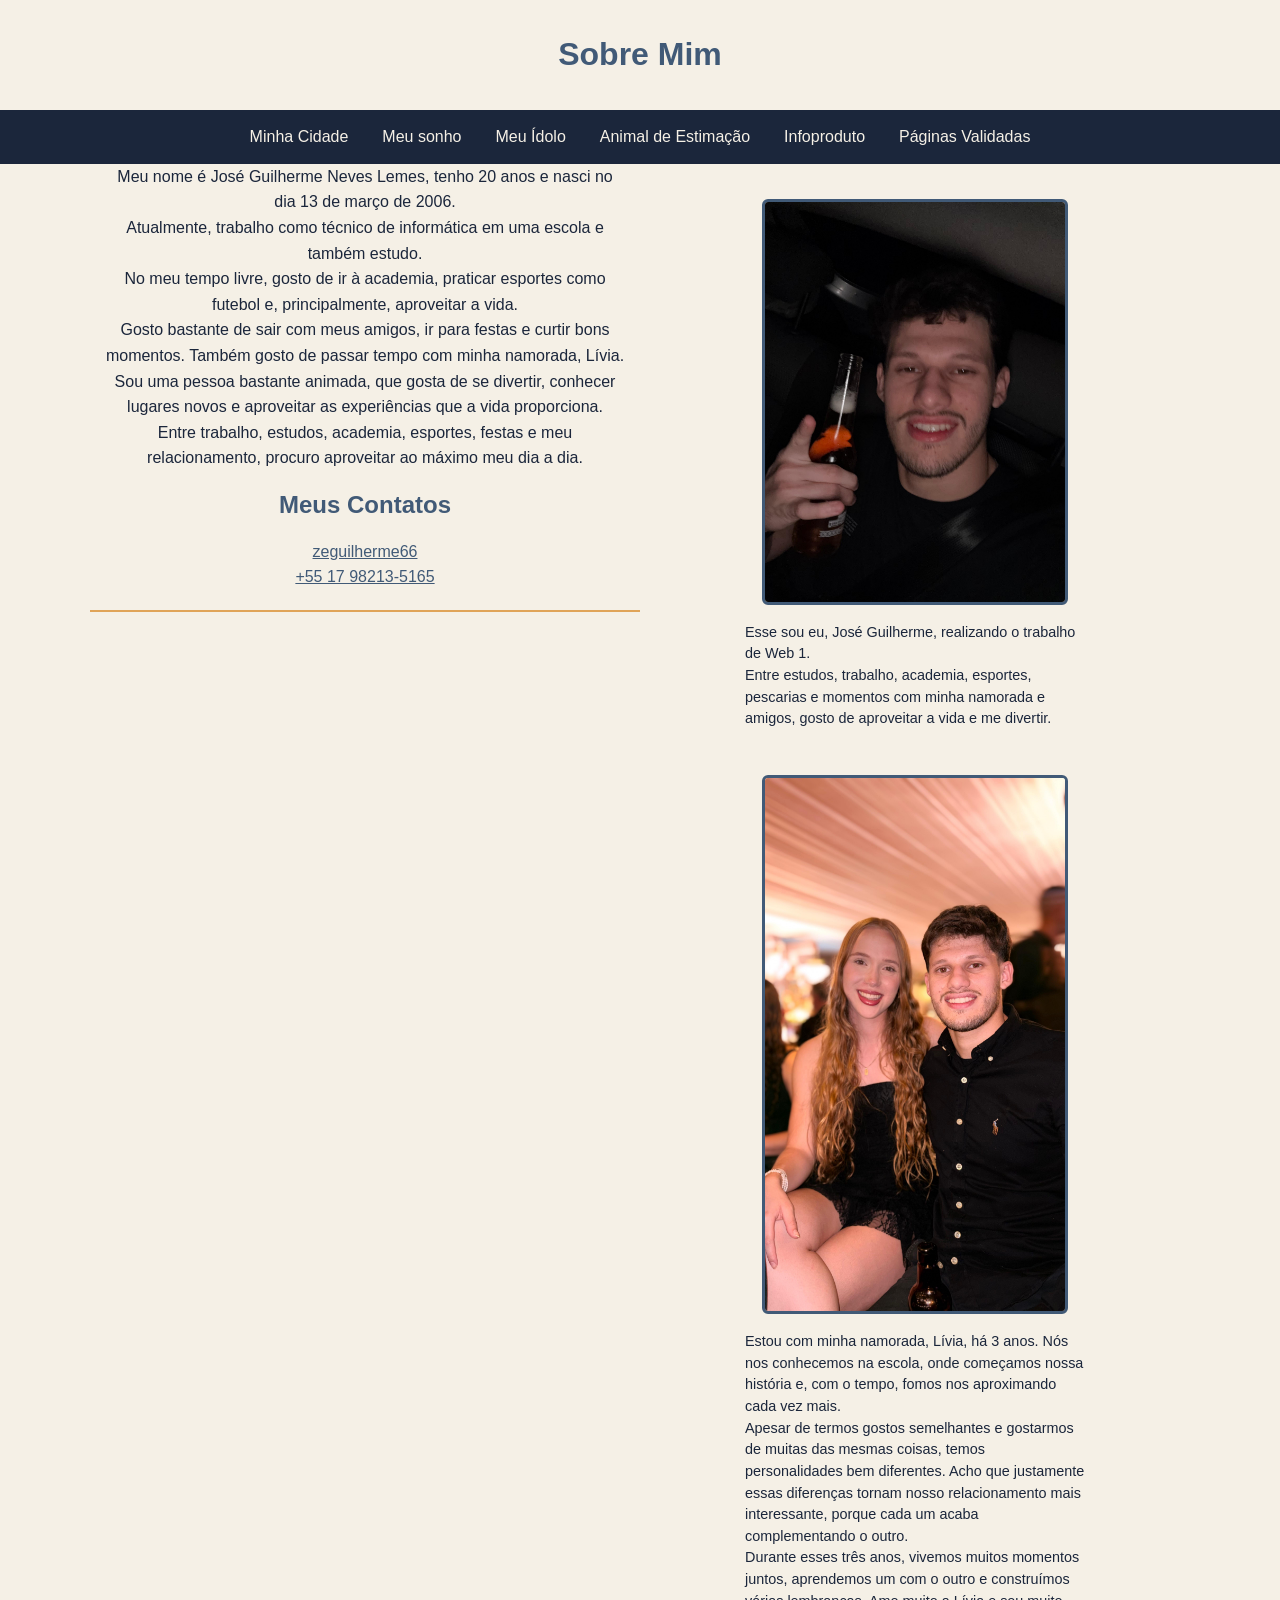
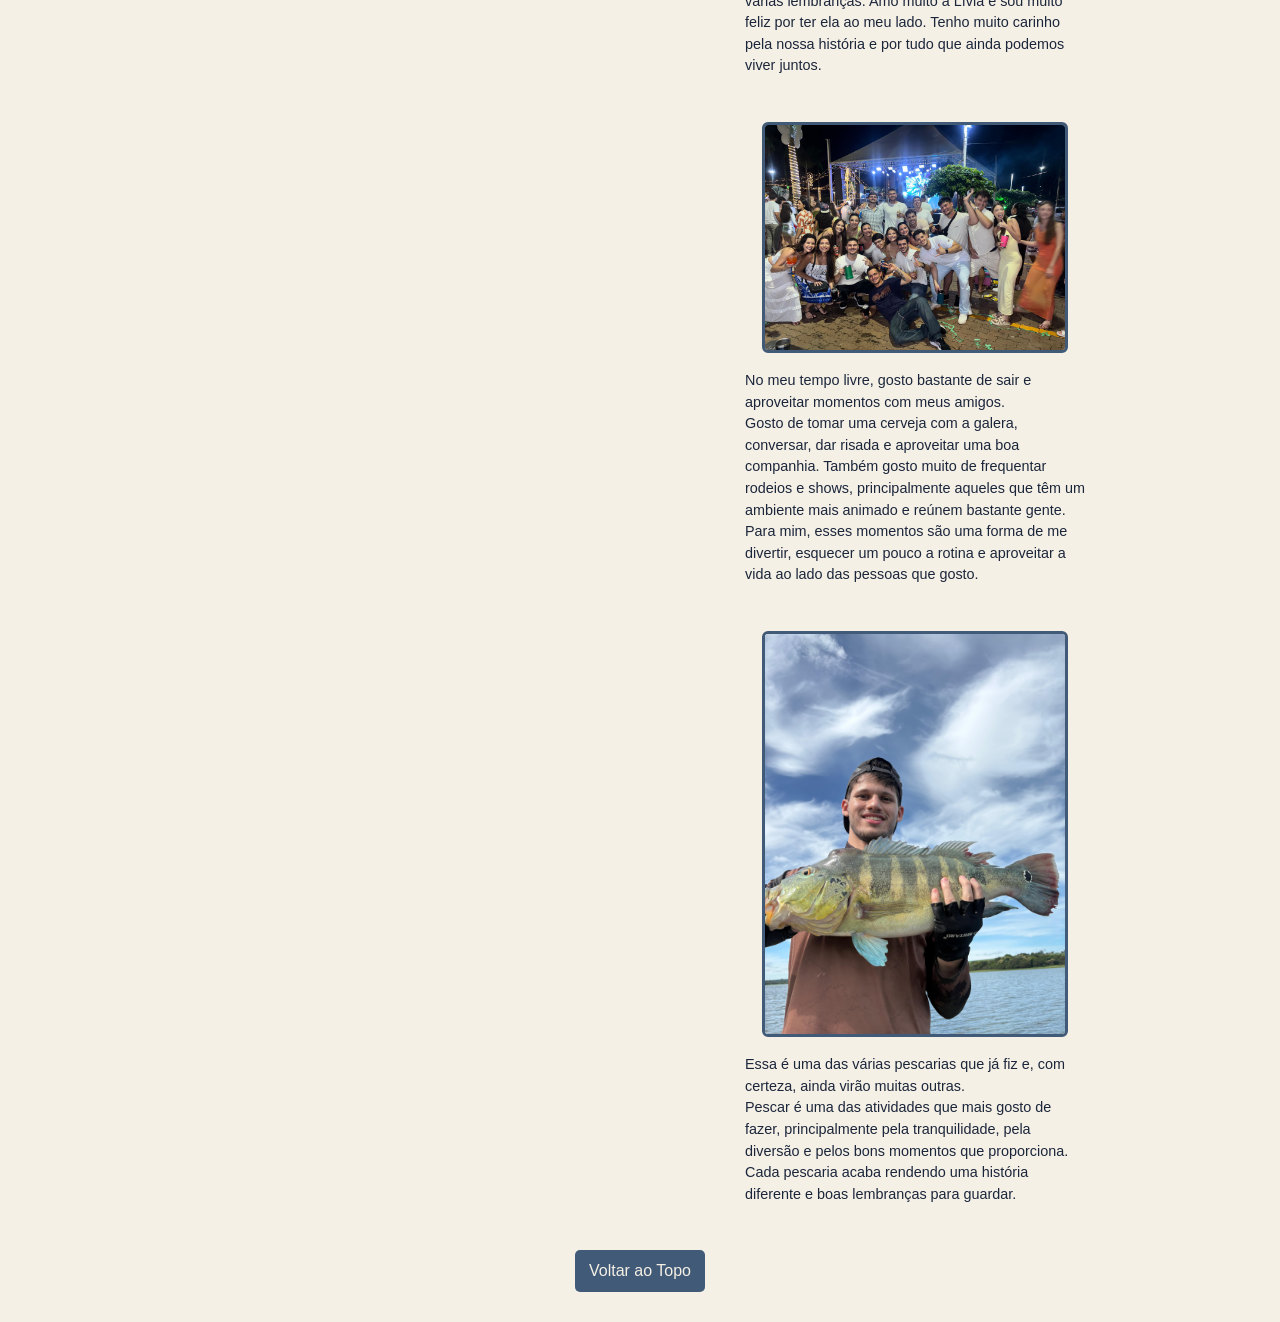
<file: index.html>
<!DOCTYPE html>
<html lang="pt-BR">
<head>
    <meta charset="UTF-8">
    <meta name="viewport" content="width=device-width, initial-scale=1.0">
    <title>Sobre Mim!</title>
    <link rel="stylesheet" href="geral.css">
    <link rel="stylesheet" href="index.css">
</head>
<body id="topo">


<h1 id="titulo-principal">Sobre Mim</h1>




<nav>
    <a href="cidade.html">Minha Cidade</a>
    <a href="sonho.html">Meu sonho</a>
    <a href="idolo.html">Meu Ídolo</a>
    <a href="rex.html">Animal de Estimação</a> 
    <a href="infoproduto.html">Infoproduto</a>
    <a href="paginasValidadas.html">Páginas Validadas</a>

</nav>




<div class="colunas">

<div class="coluna-texto">
<p>
    Meu nome é José Guilherme Neves Lemes, tenho 20 anos e nasci no dia 13 de março de 2006. <br>
    Atualmente, trabalho como técnico de informática em uma escola e também estudo. <br>
    No meu tempo livre, gosto de ir à academia, praticar esportes como futebol e, principalmente, aproveitar a vida. <br>
    Gosto bastante de sair com meus amigos, ir para festas e curtir bons momentos. Também gosto de passar tempo com minha namorada, Lívia. <br>
    Sou uma pessoa bastante animada, que gosta de se divertir, conhecer lugares novos e aproveitar as experiências que a vida proporciona. <br>
    Entre trabalho, estudos, academia, esportes, festas e meu relacionamento, procuro aproveitar ao máximo meu dia a dia.
</p>

<h2>Meus Contatos</h2>
<p>
    <a href="https://www.instagram.com/zeguilherme66/">zeguilherme66</a> <br>
    <a href="ZeGuilherme.vcf">+55 17 98213-5165</a>
</p>

<hr>
</div>

<div class="coluna-fotos">
<figure>
    <img src="Fotos/FotoCerveja.jpeg" alt="foto tomando uma" width="300">
    <figcaption>
        Esse sou eu, José Guilherme, realizando o trabalho de Web 1. <br>
        Entre estudos, trabalho, academia, esportes, pescarias e momentos com minha namorada e amigos, gosto de aproveitar a vida e me divertir.
    </figcaption>
</figure>

<figure>
    <img src="Fotos/FotoLivia.jpeg" alt="foto minha da Lívia" width="300">
    <figcaption>
        Estou com minha namorada, Lívia, há 3 anos. Nós nos conhecemos na escola, onde começamos nossa história e, com o tempo, fomos nos aproximando cada vez mais. <br>
        Apesar de termos gostos semelhantes e gostarmos de muitas das mesmas coisas, temos personalidades bem diferentes. Acho que justamente essas diferenças tornam nosso relacionamento mais interessante, porque cada um acaba complementando o outro. <br>
        Durante esses três anos, vivemos muitos momentos juntos, aprendemos um com o outro e construímos várias lembranças. Amo muito a Lívia e sou muito feliz por ter ela ao meu lado. Tenho muito carinho pela nossa história e por tudo que ainda podemos viver juntos.
    </figcaption>
</figure>

<figure>
    <img src="Fotos/MeusAmigos.jpeg" alt="foto tomando uma" width="300">
    <figcaption>
        No meu tempo livre, gosto bastante de sair e aproveitar momentos com meus amigos. <br>
        Gosto de tomar uma cerveja com a galera, conversar, dar risada e aproveitar uma boa companhia. Também gosto muito de frequentar rodeios e shows, principalmente aqueles que têm um ambiente mais animado e reúnem bastante gente. <br>
        Para mim, esses momentos são uma forma de me divertir, esquecer um pouco a rotina e aproveitar a vida ao lado das pessoas que gosto.
    </figcaption>
</figure>

<figure>
    <img src="Fotos/fotoPesca.jpeg" alt="foto pescando" width="300">
    <figcaption>
        Essa é uma das várias pescarias que já fiz e, com certeza, ainda virão muitas outras. <br>
        Pescar é uma das atividades que mais gosto de fazer, principalmente pela tranquilidade, pela diversão e pelos bons momentos que proporciona. <br>
        Cada pescaria acaba rendendo uma história diferente e boas lembranças para guardar.
    </figcaption>
</figure>
</div>

</div>

<p><a href="#topo" class="voltar-topo">Voltar ao Topo</a></p>


</body>
</html>
</file>
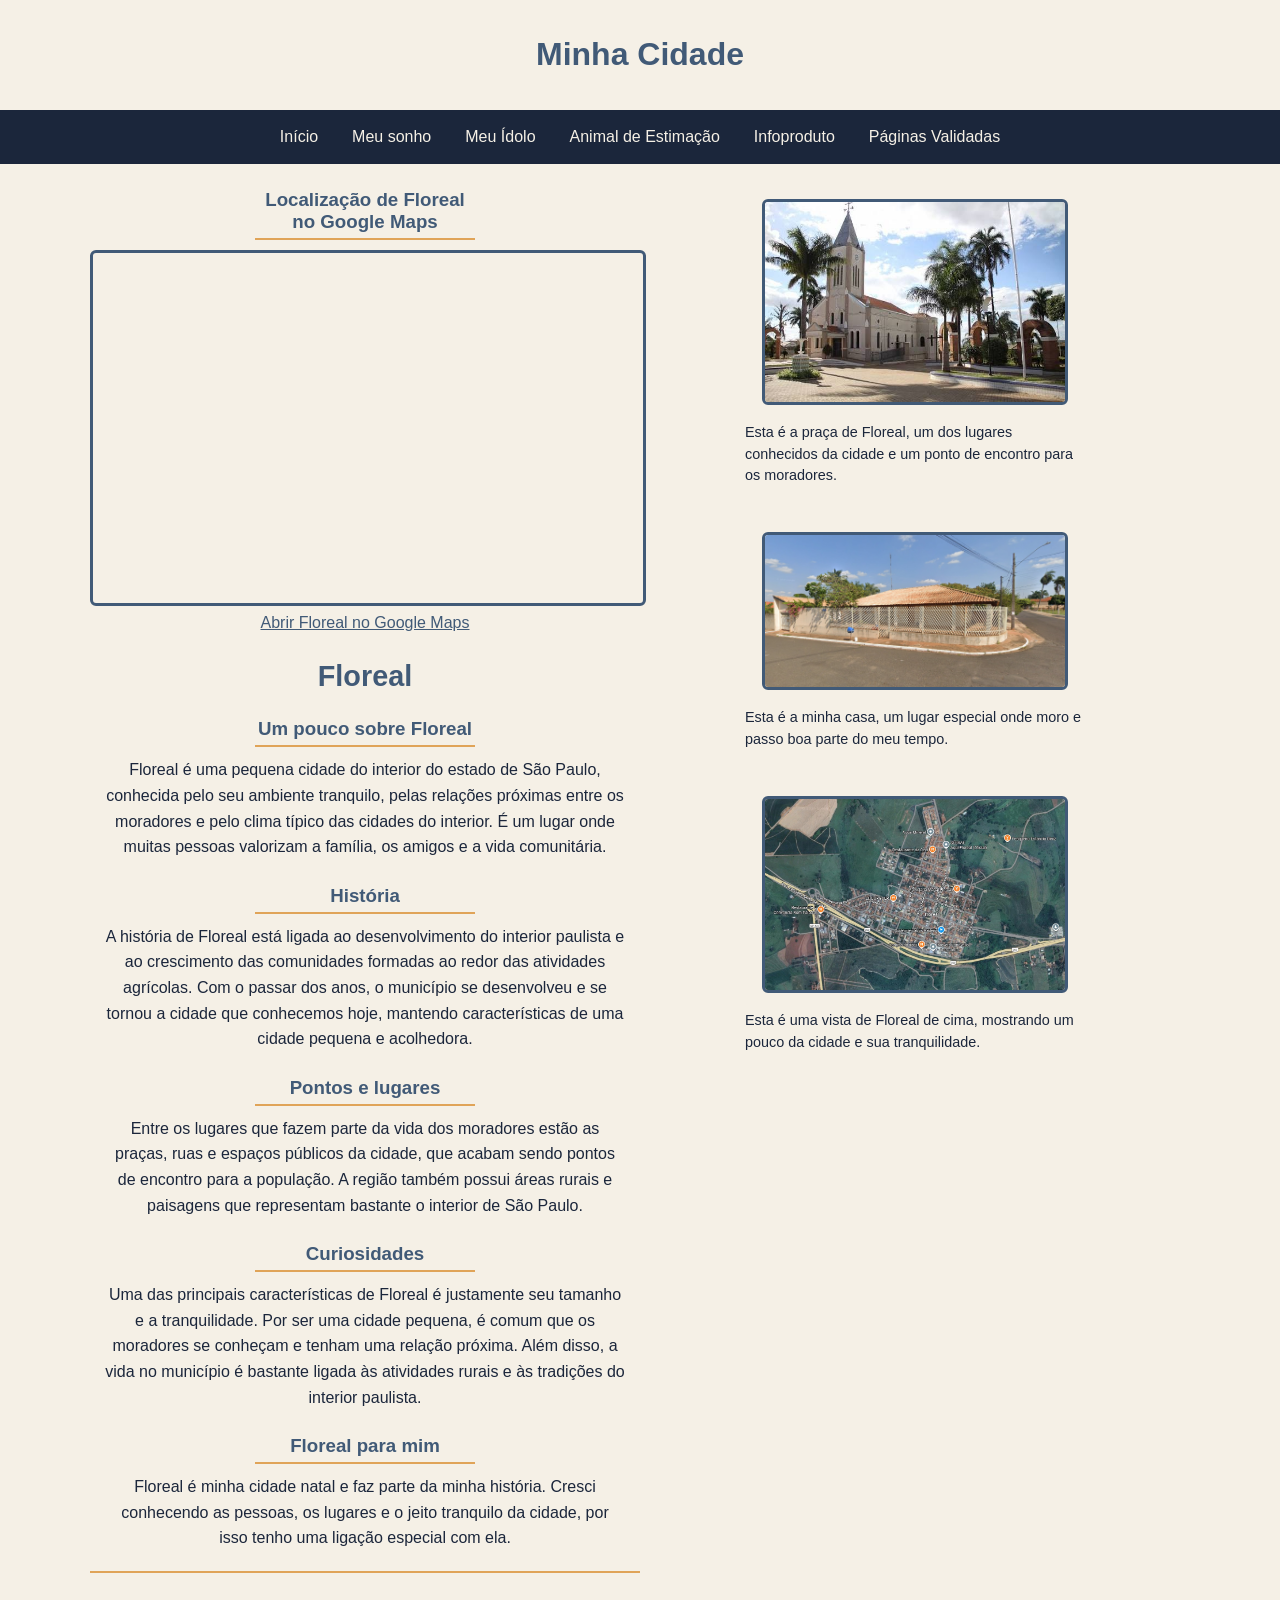
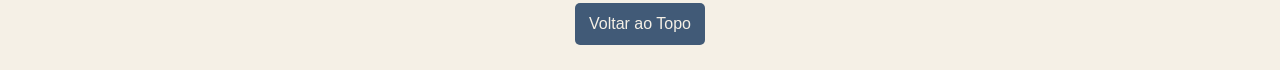
<file: cidade.html>
<!DOCTYPE html>
<html lang="pt-br">
<head>
    <meta charset="UTF-8">
    <meta name="viewport" content="width=device-width, initial-scale=1.0">
    <title>Minha Cidade</title>
    <link rel="stylesheet" href="geral.css">
    <link rel="stylesheet" href="cidade.css">
</head>
<body id="topo">

<h1 id="titulo-principal">Minha Cidade</h1>


<nav>
    <a href="index.html">Início</a>
    <a href="sonho.html">Meu sonho</a>
    <a href="idolo.html">Meu Ídolo</a>
    <a href="rex.html">Animal de Estimação</a>
    <a href="infoproduto.html">Infoproduto</a>
    <a href="paginasValidadas.html">Páginas Validadas</a>

</nav>

<div class="colunas">

<div class="coluna-texto">
<div class="mapa-cidade">
    <h3>Localização de Floreal no Google Maps</h3>
    <iframe
        src="https://www.google.com/maps?q=Floreal,+SP&output=embed"
        title="Mapa de Floreal - São Paulo"
        loading="lazy"
        allowfullscreen>
    </iframe>
    <p>
        <a href="https://www.google.com/maps/search/?api=1&query=Floreal%2C%20SP" target="_blank">
            Abrir Floreal no Google Maps
        </a>
    </p>
</div>

<h2>Floreal</h2>

<h3>Um pouco sobre Floreal</h3>
<p>
    Floreal é uma pequena cidade do interior do estado de São Paulo, conhecida pelo seu ambiente tranquilo,
    pelas relações próximas entre os moradores e pelo clima típico das cidades do interior. É um lugar onde
    muitas pessoas valorizam a família, os amigos e a vida comunitária.
</p>

<h3>História</h3>
<p>
    A história de Floreal está ligada ao desenvolvimento do interior paulista e ao crescimento das comunidades
    formadas ao redor das atividades agrícolas. Com o passar dos anos, o município se desenvolveu e se tornou
    a cidade que conhecemos hoje, mantendo características de uma cidade pequena e acolhedora.
</p>

<h3>Pontos e lugares</h3>
<p>
    Entre os lugares que fazem parte da vida dos moradores estão as praças, ruas e espaços públicos da cidade,
    que acabam sendo pontos de encontro para a população. A região também possui áreas rurais e paisagens que
    representam bastante o interior de São Paulo.
</p>

<h3>Curiosidades</h3>
<p>
    Uma das principais características de Floreal é justamente seu tamanho e a tranquilidade. Por ser uma
    cidade pequena, é comum que os moradores se conheçam e tenham uma relação próxima. Além disso, a vida no
    município é bastante ligada às atividades rurais e às tradições do interior paulista.
</p>

<h3>Floreal para mim</h3>
<p>
    Floreal é minha cidade natal e faz parte da minha história. Cresci conhecendo as pessoas, os lugares e o
    jeito tranquilo da cidade, por isso tenho uma ligação especial com ela.
</p>

<hr>
</div>

<div class="coluna-fotos">
<figure>
    <img src="Fotos/Floreal1.jpeg" alt="Floreal" width="300">
    <figcaption>Esta é a praça de Floreal, um dos lugares conhecidos da cidade e um ponto de encontro para os moradores.</figcaption>
</figure>

<figure>
    <img src="Fotos/Floreal2.jpeg" alt="Minha Casa" width="300">
    <figcaption>Esta é a minha casa, um lugar especial onde moro e passo boa parte do meu tempo.</figcaption>
</figure>

<figure>
    <img src="Fotos/Floreal3.jpeg" alt="Floreal de cima" width="300">
    <figcaption>Esta é uma vista de Floreal de cima, mostrando um pouco da cidade e sua tranquilidade.</figcaption>
</figure>
</div>

</div>

<p><a href="#topo" class="voltar-topo">Voltar ao Topo</a></p>

</body>
</html>
</file>
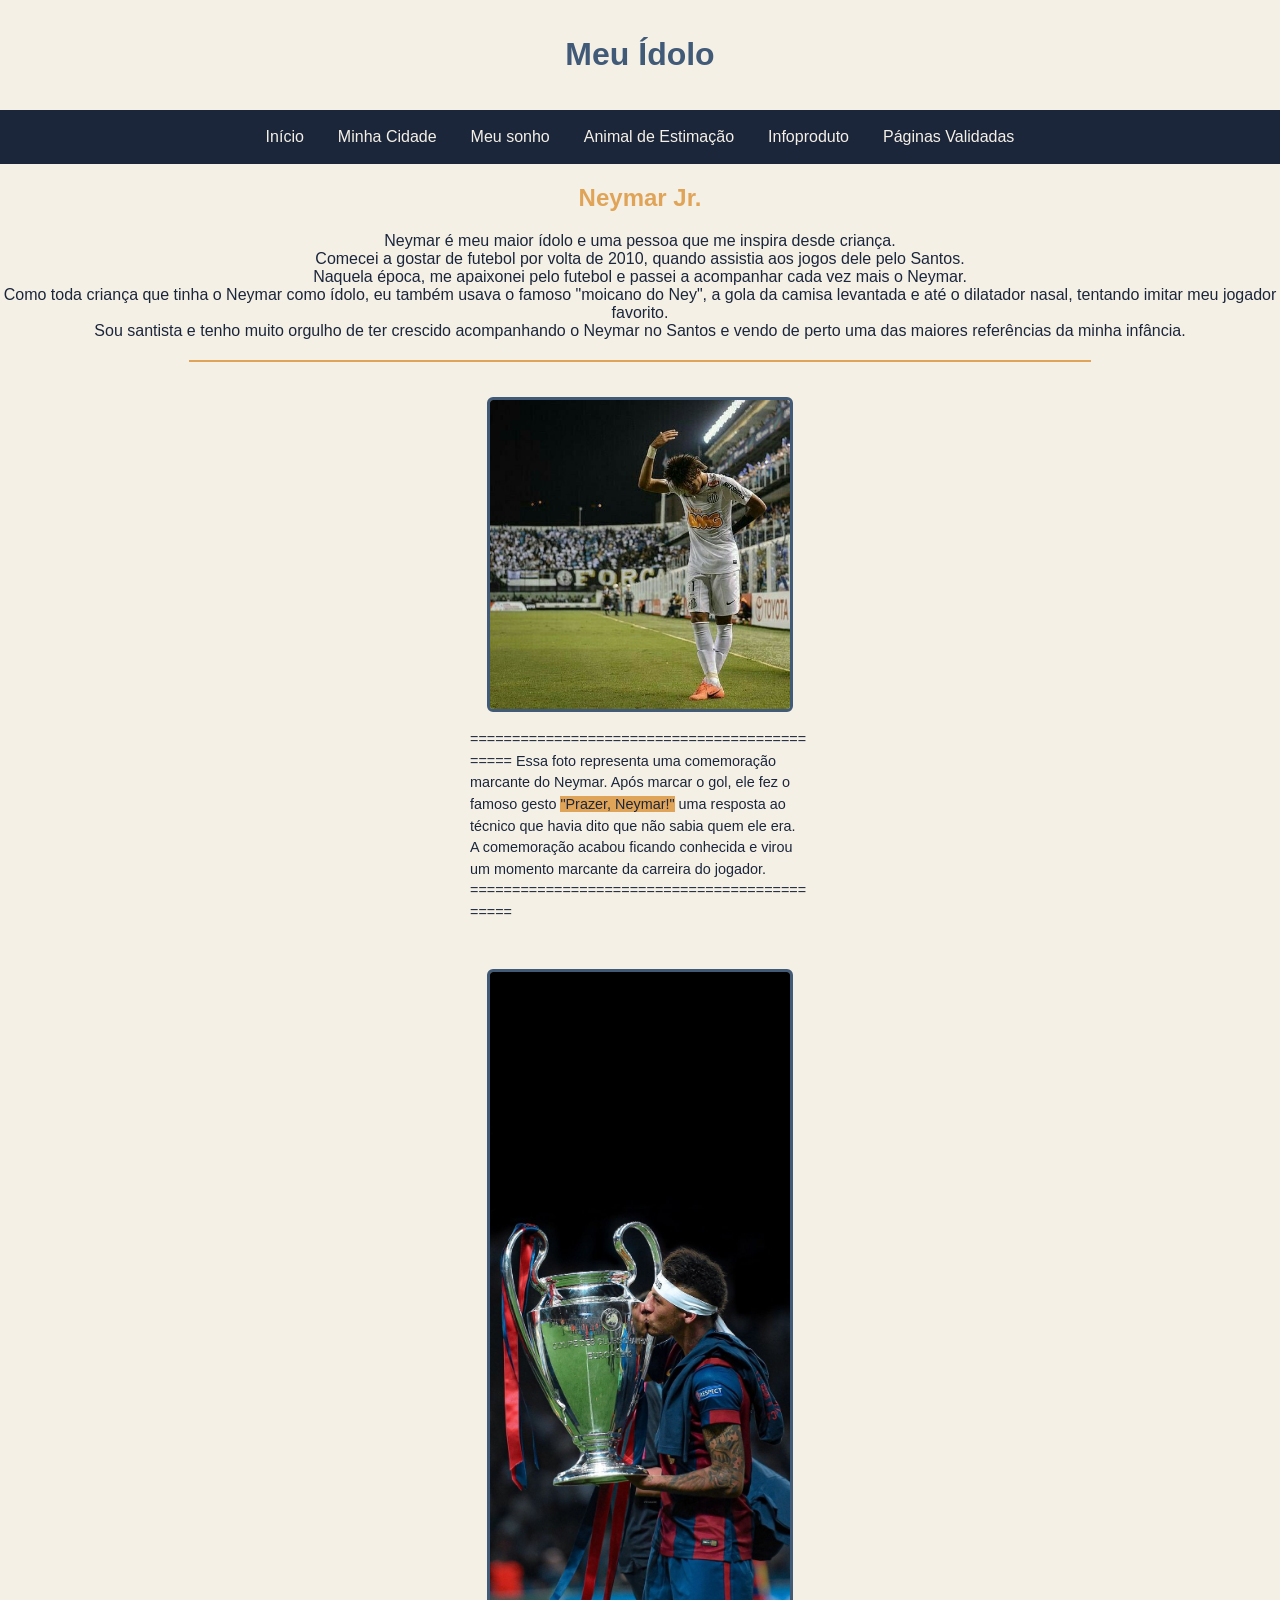
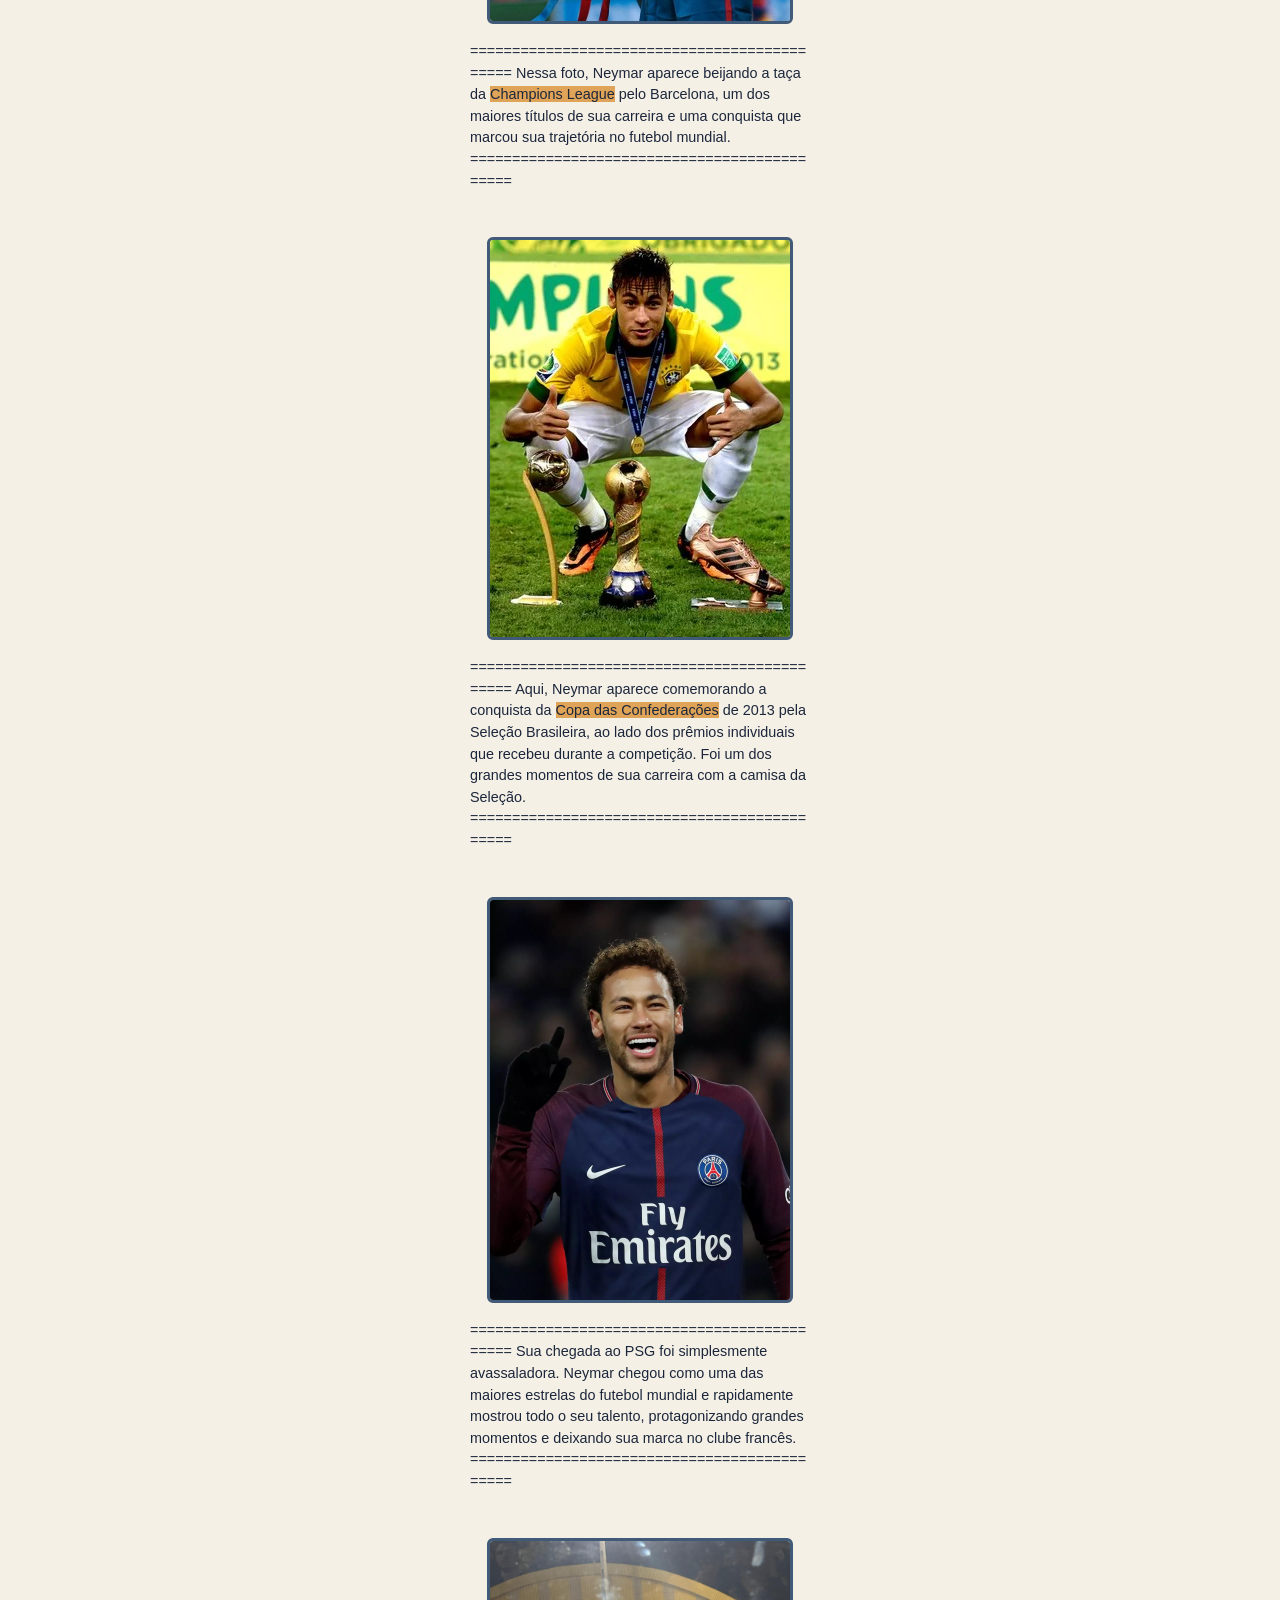
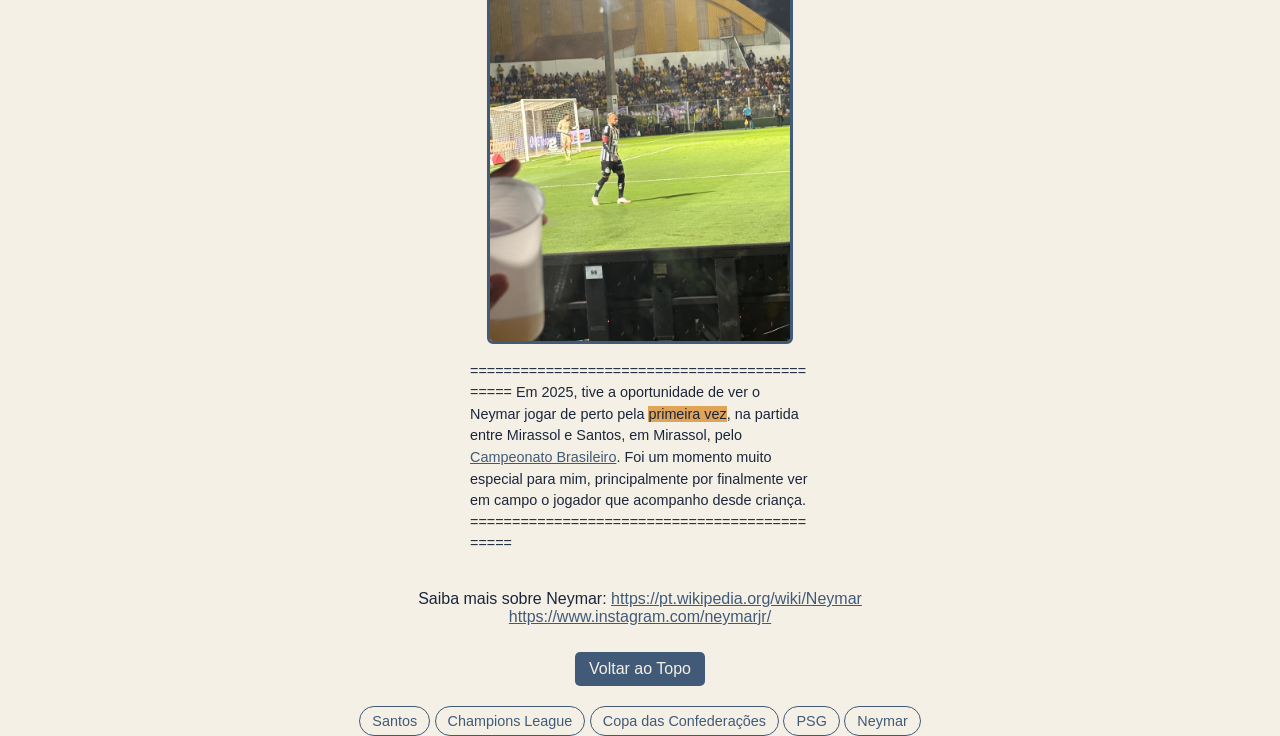
<file: idolo.html>
<!DOCTYPE html>
<html lang="pt-BR">
<head>
    <meta charset="UTF-8">
    <meta name="viewport" content="width=device-width, initial-scale=1.0">
    <title>Meu Ídolo</title>
    <link rel="stylesheet" href="geral.css">
    <link rel="stylesheet" href="idolo.css">
</head>
<body id="topo">


<h1 id="titulo-principal">Meu Ídolo</h1>



<nav>
    <a href="index.html">Início</a>
    <a href="cidade.html">Minha Cidade</a>
    <a href="sonho.html">Meu sonho</a>
    <a href="rex.html">Animal de Estimação</a>

    <a href="infoproduto.html">Infoproduto</a>
    <a href="paginasValidadas.html">Páginas Validadas</a>

</nav>

<h2>Neymar Jr.</h2>
<p>
       Neymar é meu maior ídolo e uma pessoa que me inspira desde criança. <br>
       Comecei a gostar de futebol por volta de 2010, quando assistia aos jogos dele pelo Santos. <br>
       Naquela época, me apaixonei pelo futebol e passei a acompanhar cada vez mais o Neymar. <br>
       Como toda criança que tinha o Neymar como ídolo, eu também usava o famoso "moicano do Ney", a gola da camisa levantada e até o dilatador nasal, tentando imitar meu jogador favorito. <br>
      Sou santista e tenho muito orgulho de ter crescido acompanhando o Neymar no Santos e vendo de perto uma das maiores referências da minha infância.
    
</p>


<hr>

<figure>
    <img src="Fotos/PrazerNeymar.jpeg" alt="Prazer, Neymar" width="300" id = "Santos">
    <figcaption>
        =============================================
        Essa foto representa uma comemoração marcante do Neymar. Após marcar o gol, ele fez o famoso gesto <mark>"Prazer, Neymar!"</mark> uma resposta ao técnico que havia dito que não sabia quem ele era. <br>
        A comemoração acabou ficando conhecida e virou um momento marcante da carreira do jogador.
        =============================================
</figure>

<figure>
    <img src="Fotos/tacaDaChampions.jpg" alt="A Champions League" width="300" id="Champions">
    <figcaption>
        =============================================
        Nessa foto, Neymar aparece beijando a taça da <mark>Champions League</mark> pelo Barcelona, um dos maiores títulos de sua carreira e uma conquista que marcou sua trajetória no futebol mundial.
        =============================================
    </figcaption>
</figure>

<figure>
    <img src="Fotos/CopaConfederacao.jpeg" alt="Copa das Confederações" width="300" id="Brasil">
    <figcaption>
        =============================================
        Aqui, Neymar aparece comemorando a conquista da <mark>Copa das Confederações</mark> de 2013 pela Seleção Brasileira, ao lado dos prêmios individuais que recebeu durante a competição. Foi um dos grandes momentos de sua carreira com a camisa da Seleção.
        =============================================
    </figcaption>
</figure>

<figure>
    <img src="Fotos/ChegadaPSG.jpeg" alt="A chegada ao PSG" width="300" id="PSG">
    <figcaption>
        =============================================
        Sua chegada ao PSG foi simplesmente avassaladora. Neymar chegou como uma das maiores estrelas do futebol mundial e rapidamente mostrou todo o seu talento, protagonizando grandes momentos e deixando sua marca no clube francês.
        =============================================
</figure>

<figure>
    <img src="Fotos/Conheci o Neymar.jpeg" alt="Neymar de perto" width="300" id="Neymar">
    <figcaption>
        =============================================
        Em 2025, tive a oportunidade de ver o Neymar jogar de perto pela <mark>primeira vez</mark>, na partida entre Mirassol e Santos, em Mirassol, pelo <ins>Campeonato Brasileiro</ins>. Foi um momento muito especial para mim, principalmente por finalmente ver em campo o jogador que acompanho desde criança.
       ============================================= 
    </figcaption>
</figure>

<p>
    Saiba mais sobre Neymar:
    <a href="https://pt.wikipedia.org/wiki/Neymar">https://pt.wikipedia.org/wiki/Neymar</a> <br>
    <a href="https://www.instagram.com/neymarjr/">https://www.instagram.com/neymarjr/</a>
</p>
   <p><a href="#topo" class="voltar-topo">Voltar ao Topo</a></p>
   <div class="indice-fotos">
       <a href="#Santos">Santos</a>
       <a href="#Champions">Champions League</a>
       <a href="#Brasil">Copa das Confederações</a>
       <a href="#PSG">PSG</a>
       <a href="#Neymar">Neymar</a>
   </div>
</body>
</html>
</file>
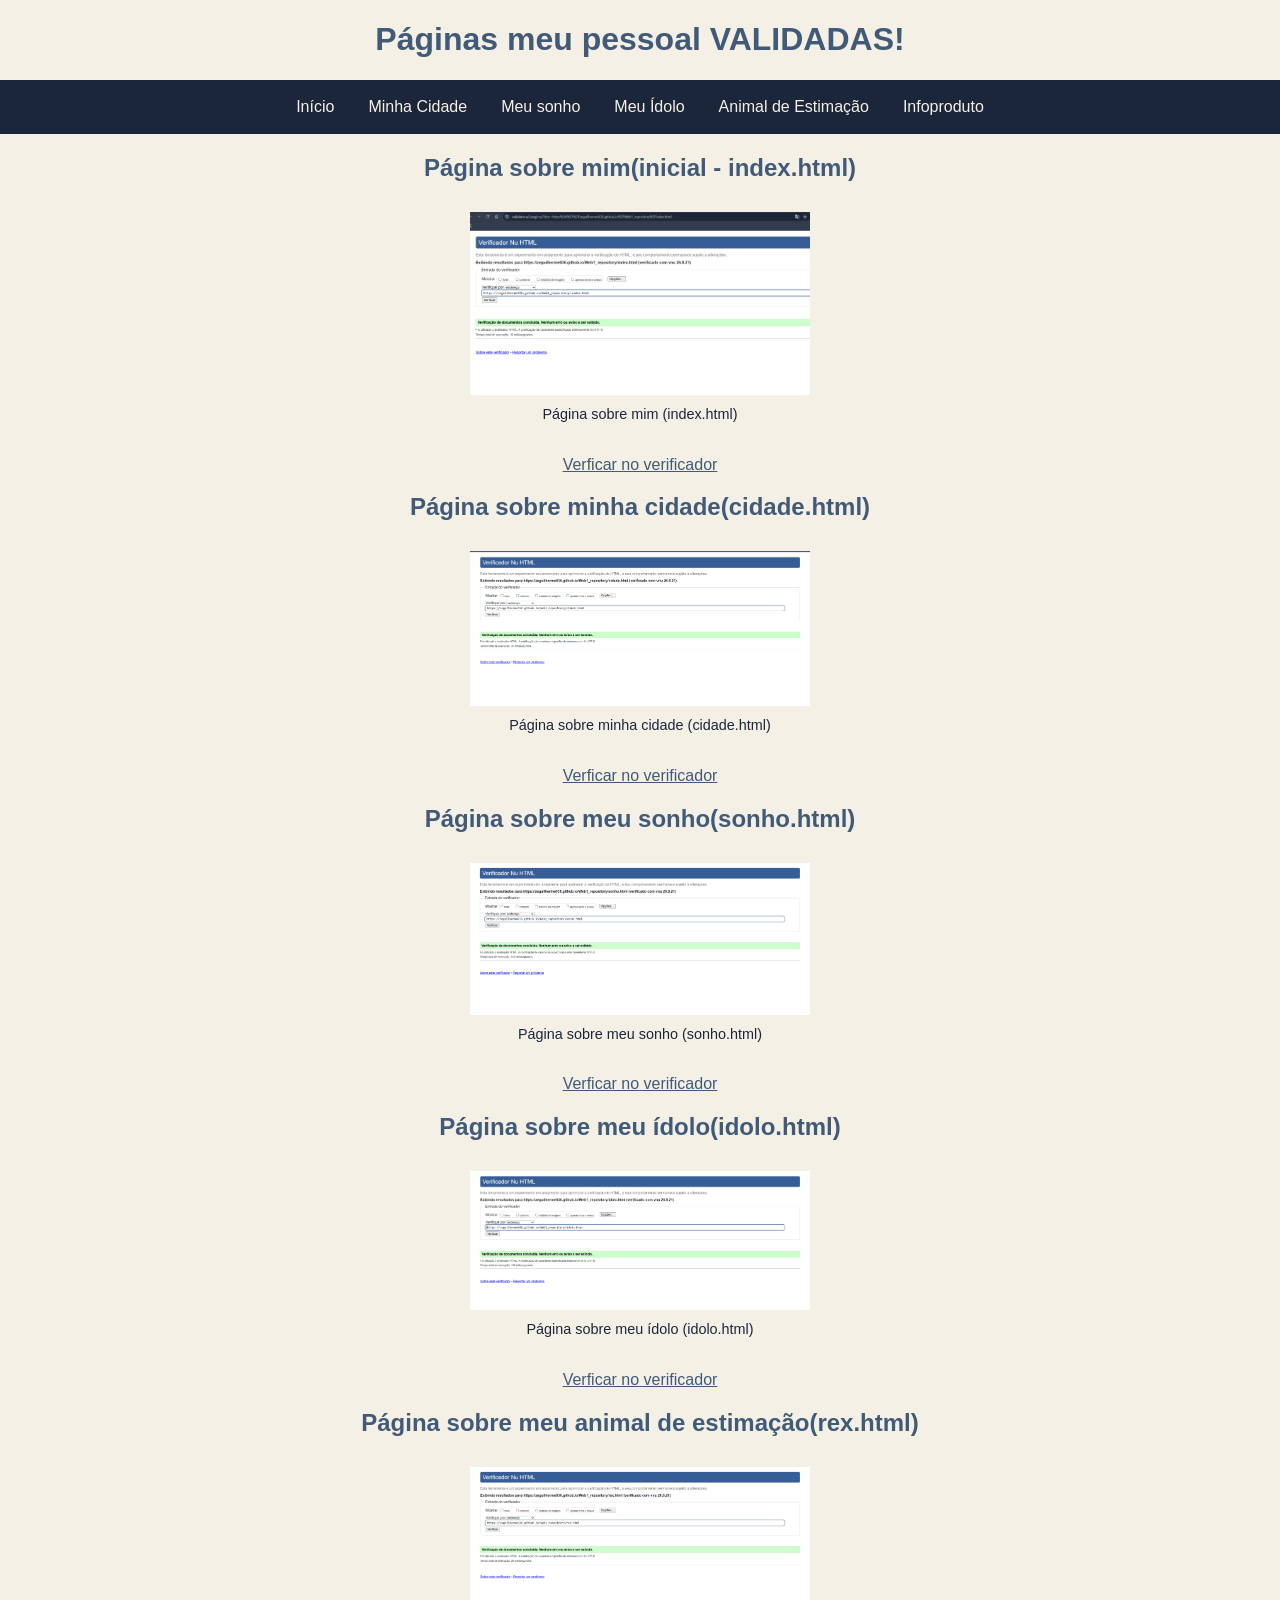
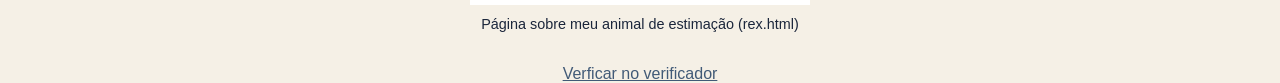
<file: paginasValidadas.html>
<!DOCTYPE html>
<html lang="pt-br">
<head>
    <meta charset="UTF-8">
    <meta name="viewport" content="width=device-width, initial-scale=1.0">
    <title>Páginas Validadas</title>
    <link rel="stylesheet" href="geral.css">
    <link rel="stylesheet" href="paginasValidadas.css">
</head>
<body>
    <header>
        <h1>Páginas meu pessoal VALIDADAS!</h1>
            <nav>
             <a href="index.html">Início</a>
             <a href="cidade.html">Minha Cidade</a>
             <a href="sonho.html">Meu sonho</a>
             <a href="idolo.html">Meu Ídolo</a>
             <a href="rex.html">Animal de Estimação</a> 
             
            <a href="infoproduto.html">Infoproduto</a>

</nav>
    </header>
    <main>
        <section>
            <h2>Página sobre mim(inicial - index.html)</h2>
            <figure>
                <img src="Fotos/indexValidada.png" alt="" width="800">
                <figcaption>Página sobre mim (index.html)</figcaption>
            </figure>
            <a href="https://validator.w3.org/nu/?doc=https%3A%2F%2Fzeguilherme636.github.io%2FWeb1_repository%2Findex.html">Verficar no verificador</a>
        </section>
        <section>
            <h2>Página sobre minha cidade(cidade.html)</h2>
            <figure>
                <img src="Fotos/cidadeValidada.png" alt="" width="800">
                <figcaption>Página sobre minha cidade (cidade.html)</figcaption>
            </figure>
            <a href="https://validator.w3.org/nu/?doc=https%3A%2F%2Fzeguilherme636.github.io%2FWeb1_repository%2Fcidade.html">Verficar no verificador</a>
        </section>
        <section>
            <h2>Página sobre meu sonho(sonho.html)</h2>
            <figure>
                <img src="Fotos/sonhoValidada.png" alt="" width="800">
                <figcaption>Página sobre meu sonho (sonho.html)</figcaption>
            </figure>
            <a href="https://validator.w3.org/nu/?doc=https%3A%2F%2Fzeguilherme636.github.io%2FWeb1_repository%2Fsonho.html">Verficar no verificador</a>
        </section>
        <section>
            <h2>Página sobre meu ídolo(idolo.html)</h2>
            <figure>
                <img src="Fotos/idoloValidada.png" alt="" width="800">
                <figcaption>Página sobre meu ídolo (idolo.html)</figcaption>
            </figure>
            <a href="https://validator.w3.org/nu/?doc=https%3A%2F%2Fzeguilherme636.github.io%2FWeb1_repository%2Fidolo.html">Verficar no verificador</a>
        </section>
        <section>
            <h2>Página sobre meu animal de estimação(rex.html)</h2>
            <figure>
                <img src="Fotos/rexValidada.png" alt="" width="800">
                <figcaption>Página sobre meu animal de estimação (rex.html)</figcaption>
            </figure>
            <a href="https://validator.w3.org/nu/?doc=https%3A%2F%2Fzeguilherme636.github.io%2FWeb1_repository%2Frex.html">Verficar no verificador</a>
        </section>
        
            

        
    </main>
</body>
</html>
</file>
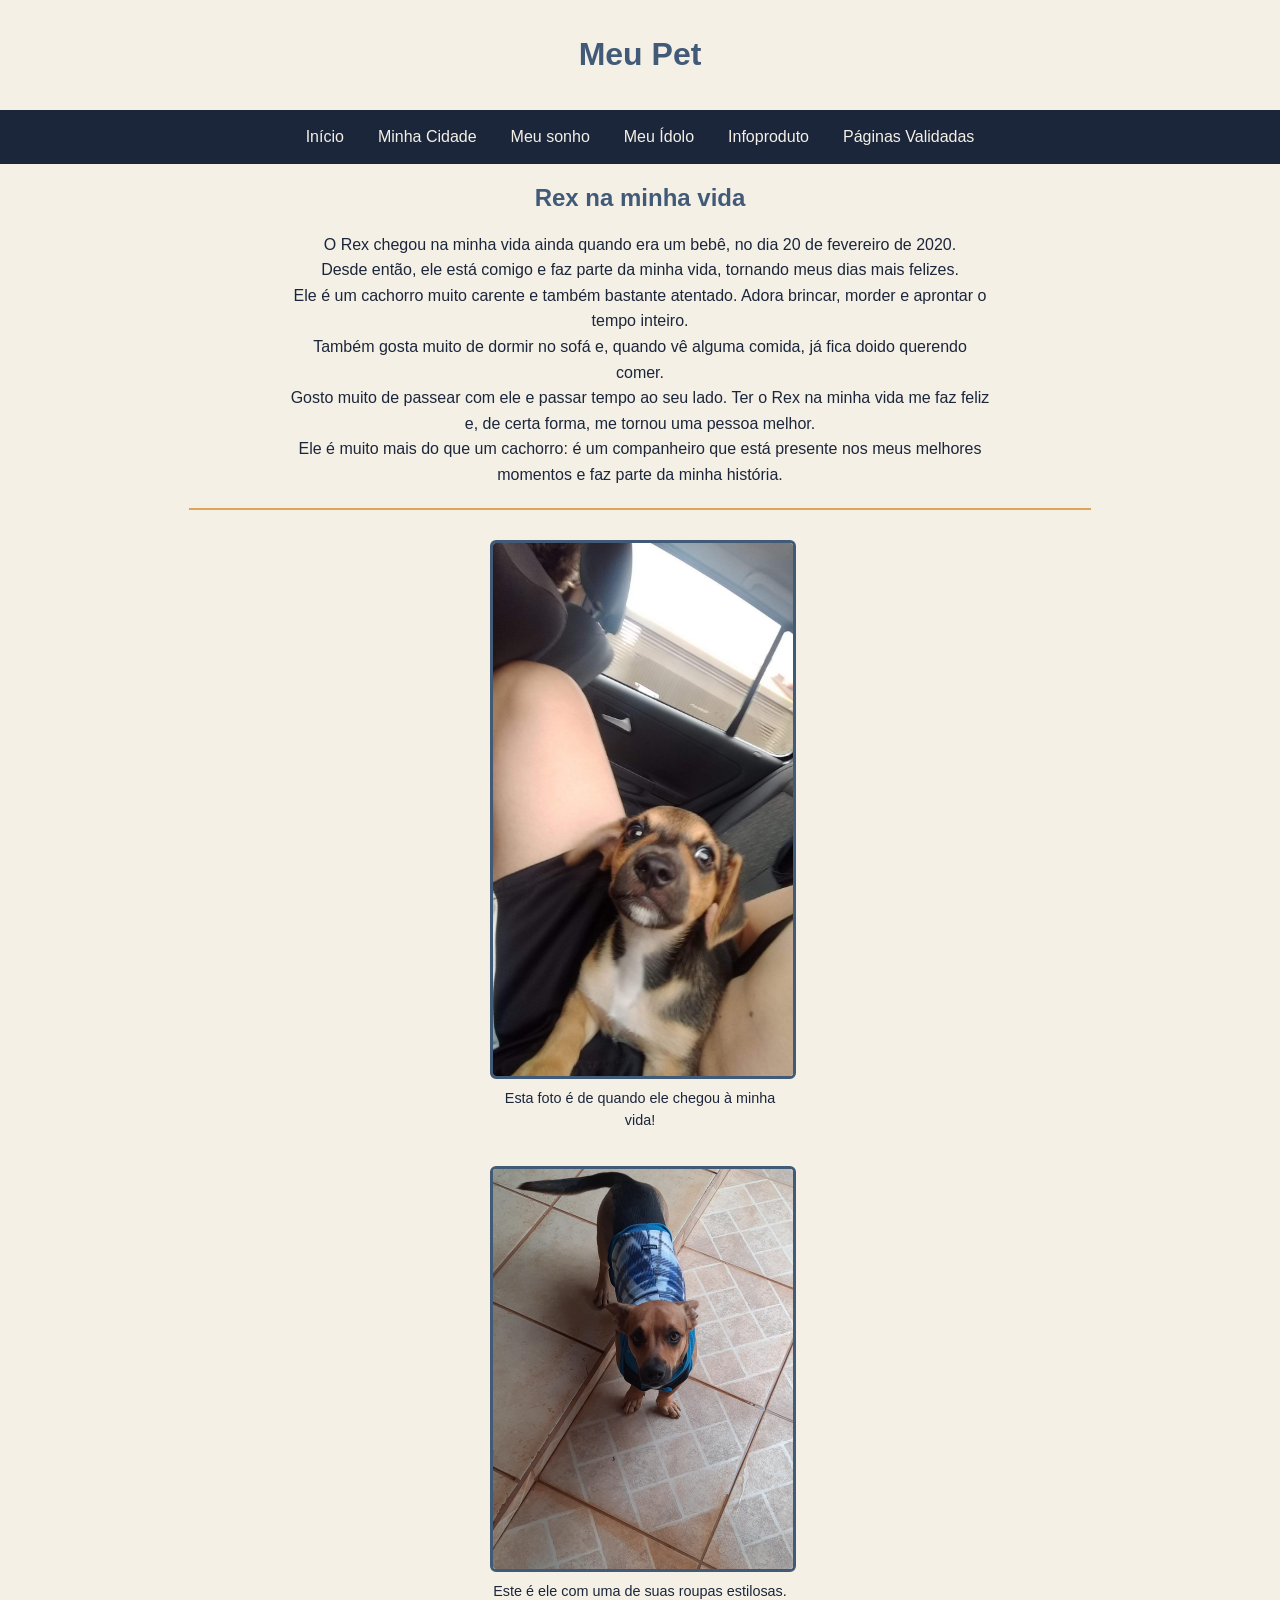
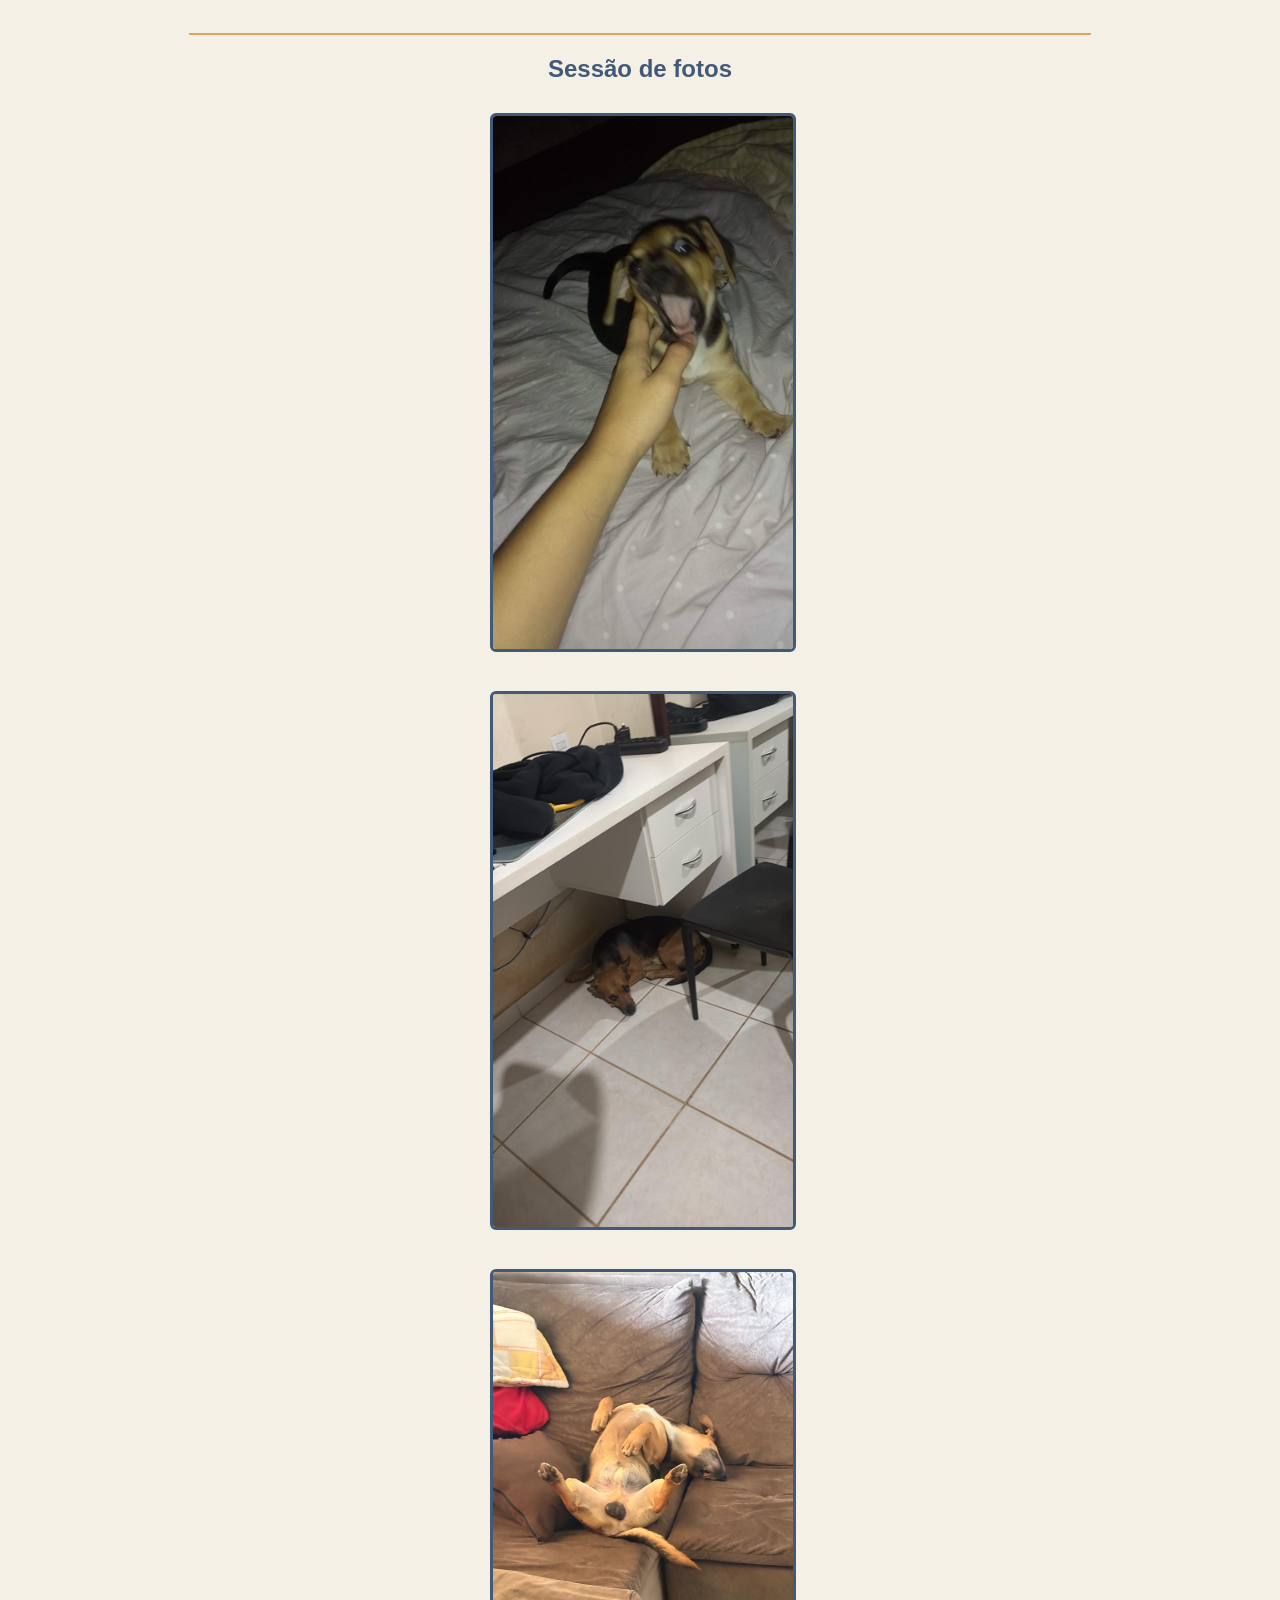
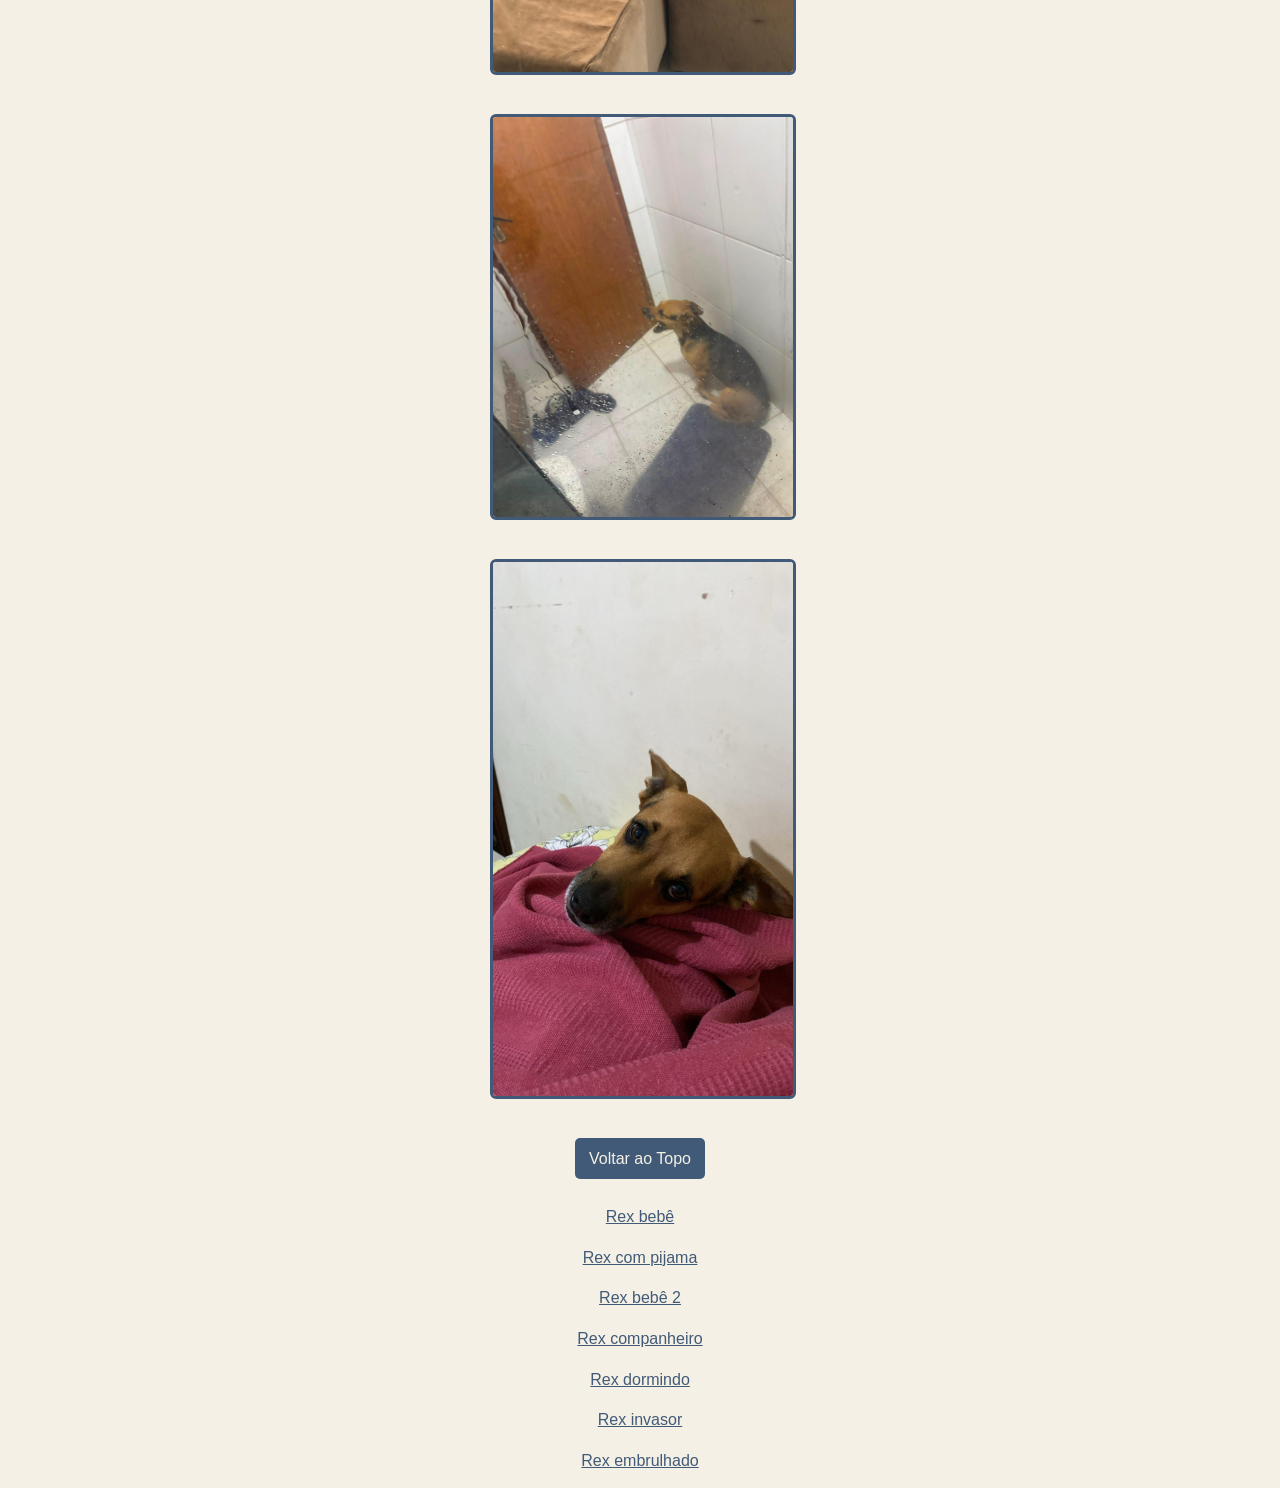
<file: rex.html>
<!DOCTYPE html>
<html lang="pt-BR">
<head>
    <meta charset="UTF-8">
    <meta name="viewport" content="width=device-width, initial-scale=1.0">
    <title>Meu Pet</title>
    <link rel="stylesheet" href="geral.css">
    <link rel="stylesheet" href="rex.css">
</head>
<body id="topo">


<h1 id="titulo-principal">Meu Pet</h1>




<nav>
    <a href="index.html">Início</a>
    <a href="cidade.html">Minha Cidade</a>
    <a href="sonho.html">Meu sonho</a>
    <a href="idolo.html">Meu Ídolo</a>

    <a href="infoproduto.html">Infoproduto</a>
    <a href="paginasValidadas.html">Páginas Validadas</a>

</nav>

<h2>Rex na minha vida</h2>
<p>
    O Rex chegou na minha vida ainda quando era um bebê, no dia 20 de fevereiro de 2020. <br>
    Desde então, ele está comigo e faz parte da minha vida, tornando meus dias mais felizes. <br>
    Ele é um cachorro muito carente e também bastante atentado. Adora brincar, morder e aprontar o tempo inteiro. <br>
    Também gosta muito de dormir no sofá e, quando vê alguma comida, já fica doido querendo comer. <br>
    Gosto muito de passear com ele e passar tempo ao seu lado. Ter o Rex na minha vida me faz feliz e, de certa forma, me tornou uma pessoa melhor. <br>
    Ele é muito mais do que um cachorro: é um companheiro que está presente nos meus melhores momentos e faz parte da minha história.
</p>

<hr>

<figure>
    <img src="Fotos/RexBB1.jpeg" alt="Rex bebê" width="300">
    <figcaption>Esta foto é de quando ele chegou à minha vida!</figcaption>
</figure>

<figure>
    <img src="Fotos/RexPijama.jpeg" alt="Rex pijama" width="300">
    <figcaption>Este é ele com uma de suas roupas estilosas.</figcaption>
</figure>

<hr>

<h2>Sessão de fotos</h2>

<figure>
    <img src="Fotos/RexBB2.jpeg" alt="Rex" width="300">
</figure>

<figure>
    <img src="Fotos/RexCompanheiro.jpeg" alt="Rex" width="300">
</figure>

<figure>
    <img src="Fotos/RexDormindoSofa.jpeg" alt="Rex" width="300">
</figure>

<figure>
    <img src="Fotos/RexInvasor.jpeg" alt="Rex" width="300">
</figure>

<figure>
    <img src="Fotos/RexEmbrulhado.jpeg" alt="Rex" width="300">
</figure>


</figure>
    <p><a href="#topo" class="voltar-topo">Voltar ao Topo</a></p>
    <p><a href="#Rex">Rex bebê</a></p>
    <p><a href="#Pijama">Rex com pijama</a></p>
    <p><a href="#BB2">Rex bebê 2</a></p>
    <p><a href="#Companheiro">Rex companheiro</a></p>
    <p><a href="#Dormindo">Rex dormindo</a></p>
    <p><a href="#Invasor">Rex invasor</a></p>
    <p><a href="#Embrulhado">Rex embrulhado</a></p>
</body>
</html>
</file>
<file: geral.css>
body {
    font-family: 'Trebuchet MS', sans-serif;
    background-color: #F5F0E6;
    color: #1B263B;
    margin: 0;
    padding: 0;
    text-align: center;
}

/* MOBILE FIRST: menu vertical por padrão */
nav {
    background-color: #1B263B;
    padding: 10px 20px;
    display: flex;
    flex-direction: column;
    align-items: stretch;



}

nav a {
    color: #F5F0E6;
    text-decoration: none;
    margin: 3px 0;
    padding: 8px 10px;
    text-align: center;
    border-radius: 5px;
}

nav a:hover {
    background-color: #E0A458;
    color: #1B263B;
    transition: all 0.3s ease;
}

#titulo-principal {
    text-align: center;
    color: #415A77;
    padding: 15px 0;
}

h1, h2, h3 {
    text-align: center;
}

h2, h3 {
    color: #415A77;
}

hr {
    border: 1px solid #E0A458;
    margin: 20px auto;
    max-width: 900px;
}

p {
    text-align: center;
}

/* botão voltar ao topo */
.voltar-topo {
    display: inline-block;
    background-color: #415A77;
    color: #F5F0E6;
    text-decoration: none;
    padding: 8px 14px;
    margin: 10px 0;
    border-radius: 5px;
}

.voltar-topo:hover {
    background-color: #E0A458;
    color: #1B263B;
}

figure {
    margin: 20px auto;
    padding: 10px;
    max-width: 340px;
    text-align: center;
}

figure img {
    max-width: 100%;
    height: auto;
}

figcaption {
    padding-top: 5px;
    font-size: 0.9em;
    text-align: center;
    line-height: 1.5;
    overflow-wrap: break-word;
    word-break: break-word;
}

a {
    color: #415A77;
}

a:hover {
    color: #E0A458;
    text-decoration: underline;
}

/* Layout em colunas: celular = uma coluna */
.colunas {
    display: flex;
    flex-direction: column;
    align-items: center;
    width: 100%;
}

.coluna-texto,
.coluna-fotos {
    width: 100%;
    box-sizing: border-box;
    text-align: center;
}

.coluna-texto p {
    max-width: 700px;
    margin: 0 auto 15px auto;
    padding: 0 15px;
    line-height: 1.6;
}

.coluna-fotos figure {
    margin-left: auto;
    margin-right: auto;
}

/* Breakpoint 1: menu horizontal */
@media (min-width: 750px) {
    nav {
        flex-direction: row;
        flex-wrap: wrap;
        justify-content: center;
    }

    nav a {
        margin: 0 7px;
    }
}

/* Breakpoint 2: duas colunas no desktop */
@media (min-width: 900px) {
    .colunas {
        flex-direction: row;
        align-items: flex-start;
        justify-content: center;
        max-width: 1100px;
        margin: 0 auto;
    }

    .coluna-texto,
    .coluna-fotos {
        width: 50%;
        flex-grow: 1;
        text-align: center;
    }
}
</file>
<file: index.css>
p {
    max-width: 700px;
    margin: 0 auto 20px auto;
    padding: 0 15px;
    line-height: 1.6;
}

h2 {
    text-align: center;
}

figure {
    max-width: 340px;
    margin: 25px auto;
    text-align: center;
}

figure img {
    border: 3px solid #415A77;
    border-radius: 6px;
}

figcaption {
    margin-top: 8px;
    text-align: left;
    line-height: 1.5;
   
}
</file>
<file: cidade.css>
h2 {
    text-align: center;
    font-size: 1.8em;
}

h3 {
    border-bottom: 2px solid #E0A458;
    padding-bottom: 5px;
    width: 220px;
    margin: 25px auto 10px auto;
    text-align: center;
}

p {
    max-width: 700px;
    margin: 0 auto 15px auto;
    padding: 0 15px;
    line-height: 1.6;
    overflow-wrap: break-word;
    word-break: break-word;
}

figure {
    max-width: 340px;
    margin: 25px auto;
    text-align: center;
}

figure img {
    border: 3px solid #415A77;
    border-radius: 6px;
}

figcaption {
    margin-top: 8px;
    text-align: left;
    line-height: 1.5;
    overflow-wrap: break-word;
    word-break: break-word;
}

.mapa-cidade {
    width: 100%;
    max-width: 700px;
    margin: 25px auto;
    text-align: center;
}

.mapa-cidade iframe {
    width: 100%;
    height: 350px;
    border: 3px solid #415A77;
    border-radius: 6px;
}
</file>
<file: idolo.css>
h2 {
    text-align: center;
    color: #E0A458;
}

mark {
    background-color: #E0A458;
    color: #1B263B;
}

ins {
    color: #415A77;
}

figure {
    max-width: 340px;
    margin: 25px auto;
    text-align: center;
}

figure img {
    border: 3px solid #415A77;
    border-radius: 6px;
}

figcaption {
    margin-top: 8px;
    text-align: left;
    line-height: 1.5;
    overflow-wrap: break-word;
    word-break: break-word;
}

.indice-fotos a {
    background-color: #F5F0E6;
    border: 1px solid #415A77;
    color: #415A77;
    text-decoration: none;
    padding: 6px 12px;
    border-radius: 15px;
    font-size: 0.9em;
}
</file>
<file: paginasValidadas.css>
/* As prints têm width="800" no HTML: no celular precisam caber na tela */
figure img {
    max-width: 100%;
    height: auto;
}

h1 {
    text-align: center;
    color: #415A77;
}
</file>
<file: rex.css>
h2 {
    text-align: center;
}

figure {
    width: 300px;
    margin: 15px auto;
    text-align: center;
}

figure img {
    width: 300px;
    border: 3px solid #415A77;
    border-radius: 6px;
}

p {
    max-width: 700px;
    margin: 0 auto 15px auto;
    padding: 0 15px;
    line-height: 1.6;
}
</file>
